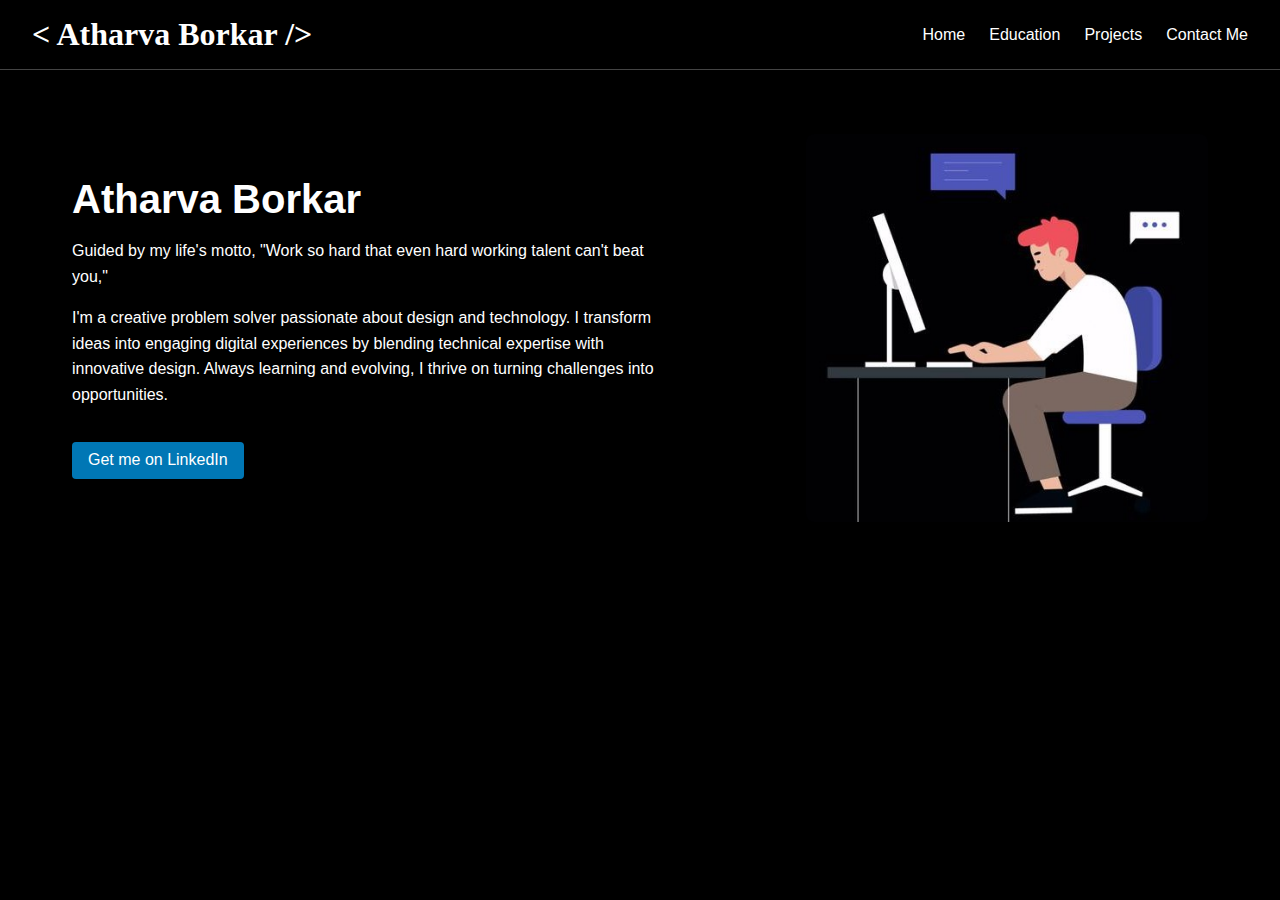
<file: index.html>
<!DOCTYPE html>
<html lang="en">
<head>
  <meta charset="UTF-8" />
  <meta name="viewport" content="width=device-width, initial-scale=1.0"/>
  <title>Home - Atharva Borkar</title>
  <!-- Google Font: Montserrat -->
  <link href="https://fonts.googleapis.com/css2?family=Montserrat:wght@400;700&display=swap" rel="stylesheet">
  <!-- Your Common CSS -->
  <link rel="stylesheet" href="style.css" />
  <!-- Font Awesome for icons -->
  <link rel="stylesheet" href="https://cdnjs.cloudflare.com/ajax/libs/font-awesome/6.0.0-beta3/css/all.min.css" 
        integrity="sha512-Fo3rlrZj/k7ujTnHg4CGR2DhKNLfeF7p3I0d2R0f1bKpK2msZ8+1PoBzCrGZFRDJ3vuh4wzmx9iy5Z7eIQwQbg==" 
        crossorigin="anonymous" referrerpolicy="no-referrer" />
</head>
<body>
  <!-- Navigation Bar -->
<nav class="navbar">
  <div class="nav-brand">
    <span class="brand-name">&lt; Atharva Borkar /&gt;</span>
  </div>
  <ul class="nav-links">
    <li><a href="index.html">Home</a></li>
    <li><a href="education.html">Education</a></li>
    <li><a href="projects.html">Projects</a></li>
    <li><a href="contact.html">Contact Me</a></li>
  </ul>
</nav>
  
  <!-- Home Content -->
  <section class="hero fade-in" id="home">
    <div class="hero-content">
      <h1>Atharva Borkar</h1>
      <p>
        Guided by my life's motto, "Work so hard that even hard working talent can't beat you," 
      </p>
      <p>
        I'm a creative problem solver passionate about design and technology.
        I transform ideas into engaging digital experiences by blending technical expertise with innovative design.
        Always learning and evolving, I thrive on turning challenges into opportunities.
      </p>
      <div class="social-icons">
        <a href="https://www.linkedin.com/in/atharva-borkar-1a576523a/" target="_blank" class="icon" aria-label="LinkedIn">
          <i class="fab fa-linkedin-in"></i>
        </a>
        <a href="https://github.com/atharvaB" target="_blank" class="icon" aria-label="GitHub">
          <i class="fab fa-github"></i>
        </a>
        <a href="mailto:atharva@example.com" class="icon" aria-label="Email">
          <i class="fas fa-envelope"></i>
        </a>
        <a href="tel:+1234567890" class="icon" aria-label="Phone">
          <i class="fas fa-phone-alt"></i>
        </a>
      </div>
      <br />
      <a class="github-button" href="https://www.linkedin.com/in/atharva-borkar-1a576523a/" target="_blank">Get me on LinkedIn</a>
    </div>
    <div class="hero-image">
      <img src="static/hero.jpg" alt="Hero Illustration" />
    </div>
  </section>
</body>
</html>
</file>
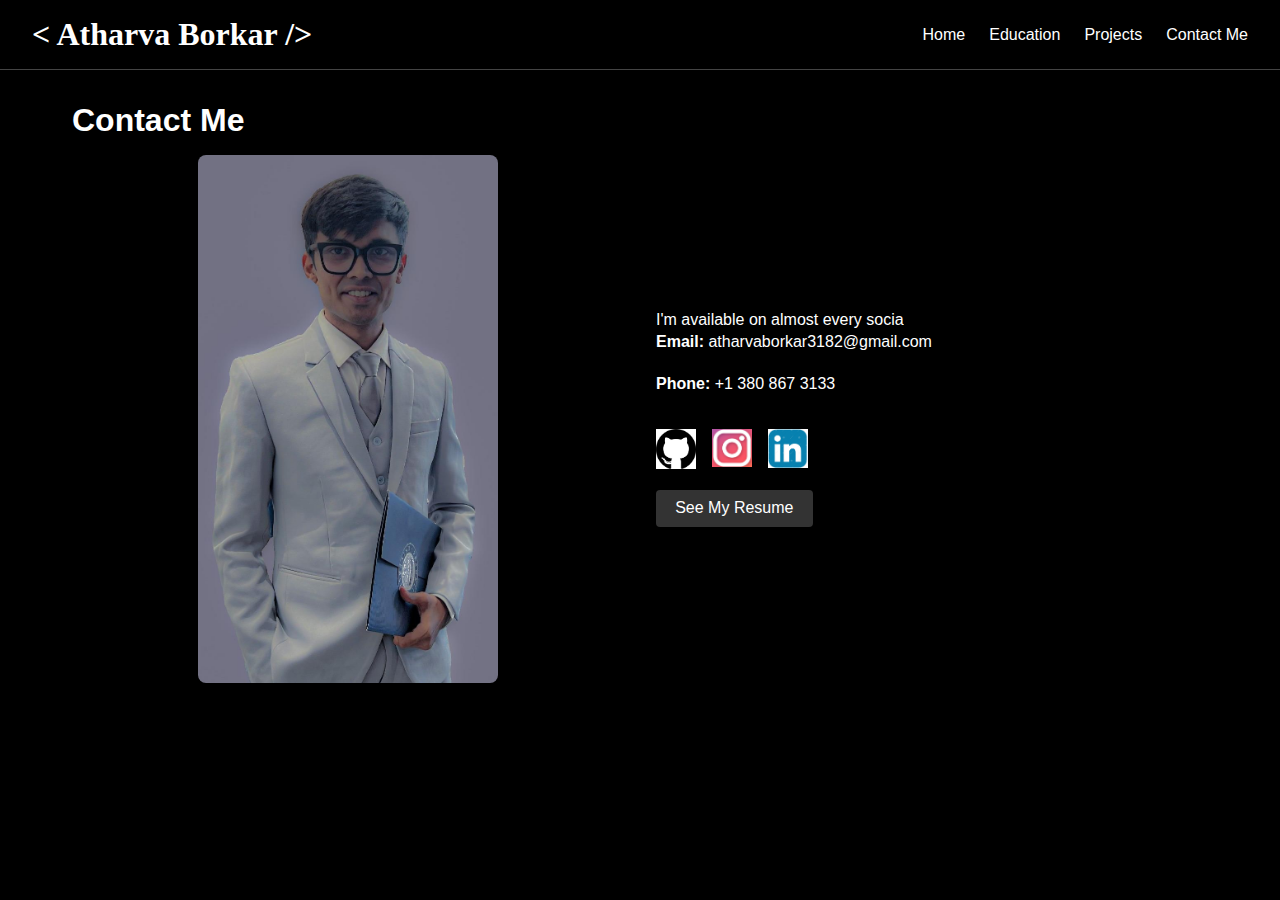
<file: contact.html>
<!DOCTYPE html>
<html lang="en">
<head>
  <meta charset="UTF-8" />
  <meta name="viewport" content="width=device-width, initial-scale=1.0"/>
  <title>Contact - Atharva Borkar</title>
  <link rel="stylesheet" href="style.css" />
  <!-- Font Awesome for icons -->
  <link rel="stylesheet" href="https://cdnjs.cloudflare.com/ajax/libs/font-awesome/6.0.0-beta3/css/all.min.css" 
        integrity="sha512-Fo3rlrZj/k7ujTnHg4CGR2DhKNLfeF7p3I0d2R0f1bKpK2msZ8+1PoBzCrGZFRDJ3vuh4wzmx9iy5Z7eIQwQbg==" 
        crossorigin="anonymous" referrerpolicy="no-referrer" />
</head>
<body>
  <!-- Navigation Bar -->
  <nav class="navbar">
    <div class="nav-brand">
      <span class="brand-name">&lt; Atharva Borkar /&gt;</span>
    </div>
    <ul class="nav-links">
      <li><a href="index.html">Home</a></li>
      <li><a href="education.html">Education</a></li>
      <li><a href="projects.html">Projects</a></li>
      <li><a href="contact.html">Contact Me</a></li>
    </ul>
  </nav>
  
  <!-- Contact Section -->
  <section class="contact fade-in" id="contact">
    <h2>Contact Me</h2>
    <div class="contact-container">
      <!-- Photo on the left -->
      <div class="contact-right">
        <img src="static/profile.jpg" alt="Your Photo">
      </div>
      <!-- Contact details on the right with typing animation -->
      <div class="contact-left">
        <!-- Container for typed paragraphs -->
        <div id="typing-text"></div>

        <!-- Email & Phone -->
        <p><strong>Email:</strong> <a href="mailto:atharvaborkar3182@gmail.com">atharvaborkar3182@gmail.com</a></p>
        <p><strong>Phone:</strong> <a href="tel:+13808673133">+1 380 867 3133</a></p>

        <!-- Social Icons -->
        <div class="contact-social-icons">
          <a href="https://www.linkedin.com/in/YOUR_LINKEDIN" target="_blank" aria-label="LinkedIn">
            <i class="fab fa-linkedin-in"></i>
          </a>
          <a href="https://github.com/YOUR_GITHUB" target="_blank" aria-label="GitHub">
            <i class="fab fa-github"></i>
          </a>
          <a href="mailto:yatharvaborkar3182@gmail.com" aria-label="Email">
            <i class="fas fa-envelope"></i>
          </a>
          <a href="tel:+1234567890" aria-label="Phone">
            <i class="fas fa-phone-alt"></i>
          </a>
        </div>
        <!--Logo to Social Media-->
        <div class="contact-social-icons">
          <a href="https://github.com/Invoker011" target="_blank" aria-label="GitHub">
            <img src="static/github-logo.png" alt="GitHub Logo" class="social-logo">
          </a>
          <a href="https://www.instagram.com/atharva_909090/" target="_blank" aria-label="Instagram">
            <img src="static/instagram-logo.png" alt="Instagram Logo" class="social-logo">
          </a>
          <a href="https://www.linkedin.com/in/atharva-borkar-1a576523a/" target="_blank" aria-label="LinkedIn">
            <img src="static/linkedin-logo.png" alt="LinkedIn Logo" class="social-logo">
          </a>
        </div>
        <!-- Resume Button -->
        <a href="static/resume.pdf" class="resume-button" target="_blank">See My Resume</a>
      </div>
    </div>
  </section>

  <!-- Typing Animation Script -->
  <script>
    document.addEventListener('DOMContentLoaded', function() {
      /* 
         We'll treat each paragraph as one string to type. 
         After each paragraph finishes typing, we'll add <br><br> to create a blank line.
      */
      const paragraphs = [
        "I'm available on almost every social media. Feel free to reach out, and I'll respond within 24 hours.",
        "I specialize in full-stack development, crafting seamless user experiences on the front end and building powerful, scalable back-end systems.",
        "Whether it's designing dynamic web applications or optimizing performance, I'm here to help."
      ];

      const target = document.getElementById('typing-text');
      let paragraphIndex = 0;   // which paragraph we're typing
      let charIndex = 0;        // which character in the paragraph
      const typingSpeed = 20;   // ms per character
      const paragraphPause = 500; // pause before typing the next paragraph (in ms)

      function typeParagraph() {
        const currentParagraph = paragraphs[paragraphIndex];
        
        if (charIndex < currentParagraph.length) {
          // Type next character
          target.innerHTML += currentParagraph.charAt(charIndex);
          charIndex++;
          setTimeout(typeParagraph, typingSpeed);
        } else {
          // Paragraph finished; add a blank line (<br><br>)
          target.innerHTML += "<br><br>";

          paragraphIndex++;
          charIndex = 0;

          // If there are more paragraphs to type, wait a bit, then type next
          if (paragraphIndex < paragraphs.length) {
            setTimeout(typeParagraph, paragraphPause);
          }
        }
      }

      // Start typing the first paragraph
      typeParagraph();
    });
  </script>
</body>
</html>
</file>
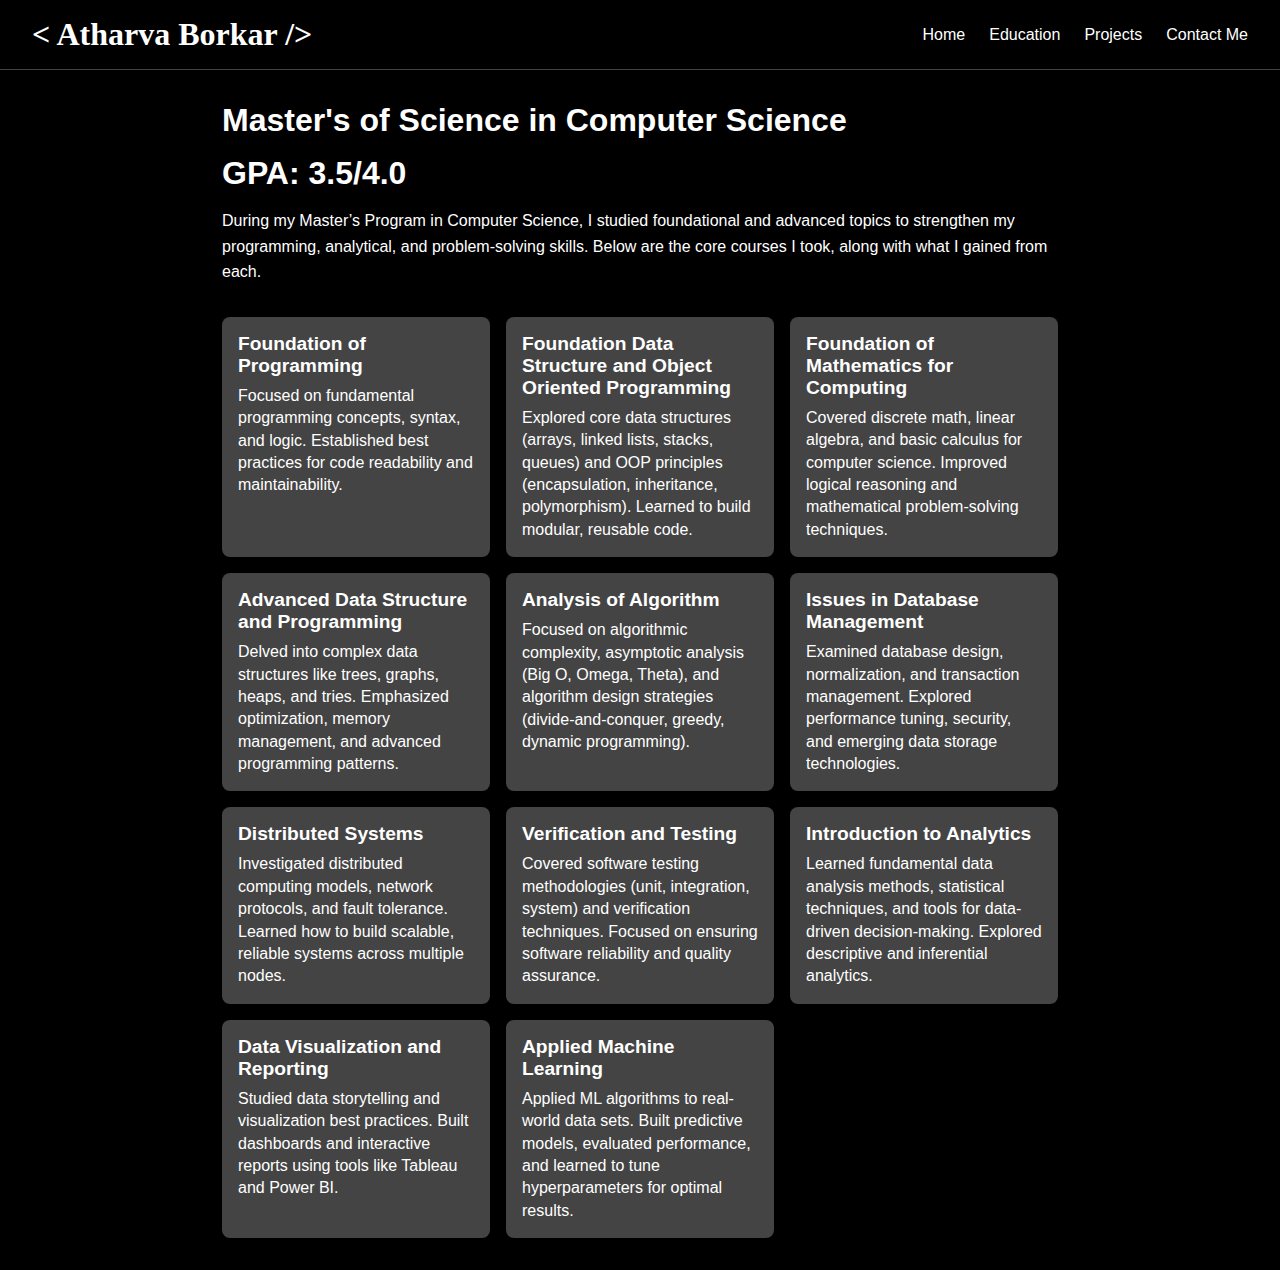
<file: education.html>
<!DOCTYPE html>
<html lang="en">
<head>
  <meta charset="UTF-8" />
  <meta name="viewport" content="width=device-width, initial-scale=1.0"/>
  <title>Education - Atharva Borkar</title>
  <link rel="stylesheet" href="style.css" />
  <!-- Font Awesome for icons -->
  <link
    rel="stylesheet"
    href="https://cdnjs.cloudflare.com/ajax/libs/font-awesome/6.0.0-beta3/css/all.min.css"
    integrity="sha512-Fo3rlrZj/k7ujTnHg4CGR2DhKNLfeF7p3I0d2R0f1bKpK2msZ8+1PoBzCrGZFRDJ3vuh4wzmx9iy5Z7eIQwQbg=="
    crossorigin="anonymous"
    referrerpolicy="no-referrer"
  />
</head>
<body>
  <!-- Navigation Bar -->
  <nav class="navbar">
    <div class="nav-brand">
      <span class="brand-name">&lt; Atharva Borkar /&gt;</span>
    </div>
    <ul class="nav-links">
      <li><a href="index.html">Home</a></li>
      <li><a href="education.html">Education</a></li>
      <li><a href="projects.html">Projects</a></li>
      <li><a href="contact.html">Contact Me</a></li>
    </ul>
  </nav>
  
  <!-- Education Content -->
  <section class="education fade-in" id="education">
    <h2>Master's of Science in Computer Science</h2>
    <h2>GPA: 3.5/4.0</h2>
    <div class="education-details">
      <p>
        During my Master’s Program in Computer Science, I studied foundational and advanced topics 
        to strengthen my programming, analytical, and problem-solving skills. 
        Below are the core courses I took, along with what I gained from each.
      </p>
    </div>

    <!-- Courses Section -->
    <div class="course-grid">
      <!-- Course Card 1 -->
      <div class="course-card">
        <h3>Foundation of Programming</h3>
        <p>
          Focused on fundamental programming concepts, syntax, and logic. 
          Established best practices for code readability and maintainability.
        </p>
      </div>

      <!-- Course Card 2 -->
      <div class="course-card">
        <h3>Foundation Data Structure and Object Oriented Programming</h3>
        <p>
          Explored core data structures (arrays, linked lists, stacks, queues) and 
          OOP principles (encapsulation, inheritance, polymorphism). 
          Learned to build modular, reusable code.
        </p>
      </div>

      <!-- Course Card 3 -->
      <div class="course-card">
        <h3>Foundation of Mathematics for Computing</h3>
        <p>
          Covered discrete math, linear algebra, and basic calculus for computer science. 
          Improved logical reasoning and mathematical problem-solving techniques.
        </p>
      </div>

      <!-- Course Card 4 -->
      <div class="course-card">
        <h3>Advanced Data Structure and Programming</h3>
        <p>
          Delved into complex data structures like trees, graphs, heaps, and tries. 
          Emphasized optimization, memory management, and advanced programming patterns.
        </p>
      </div>

      <!-- Course Card 5 -->
      <div class="course-card">
        <h3>Analysis of Algorithm</h3>
        <p>
          Focused on algorithmic complexity, asymptotic analysis (Big O, Omega, Theta), 
          and algorithm design strategies (divide-and-conquer, greedy, dynamic programming).
        </p>
      </div>

      <!-- Course Card 6 -->
      <div class="course-card">
        <h3>Issues in Database Management</h3>
        <p>
          Examined database design, normalization, and transaction management. 
          Explored performance tuning, security, and emerging data storage technologies.
        </p>
      </div>

      <!-- Course Card 7 -->
      <div class="course-card">
        <h3>Distributed Systems</h3>
        <p>
          Investigated distributed computing models, network protocols, and fault tolerance. 
          Learned how to build scalable, reliable systems across multiple nodes.
        </p>
      </div>

      <!-- Course Card 8 -->
      <div class="course-card">
        <h3>Verification and Testing</h3>
        <p>
          Covered software testing methodologies (unit, integration, system) and verification 
          techniques. Focused on ensuring software reliability and quality assurance.
        </p>
      </div>

      <!-- Course Card 9 -->
      <div class="course-card">
        <h3>Introduction to Analytics</h3>
        <p>
          Learned fundamental data analysis methods, statistical techniques, 
          and tools for data-driven decision-making. Explored descriptive and inferential analytics.
        </p>
      </div>

      <!-- Course Card 10 -->
      <div class="course-card">
        <h3>Data Visualization and Reporting</h3>
        <p>
          Studied data storytelling and visualization best practices. 
          Built dashboards and interactive reports using tools like Tableau and Power BI.
        </p>
      </div>

      <!-- Course Card 11 -->
      <div class="course-card">
        <h3>Applied Machine Learning</h3>
        <p>
          Applied ML algorithms to real-world data sets. 
          Built predictive models, evaluated performance, and learned to tune hyperparameters for optimal results.
        </p>
      </div>
    </div>
  </section>
</body>
</html>
</file>
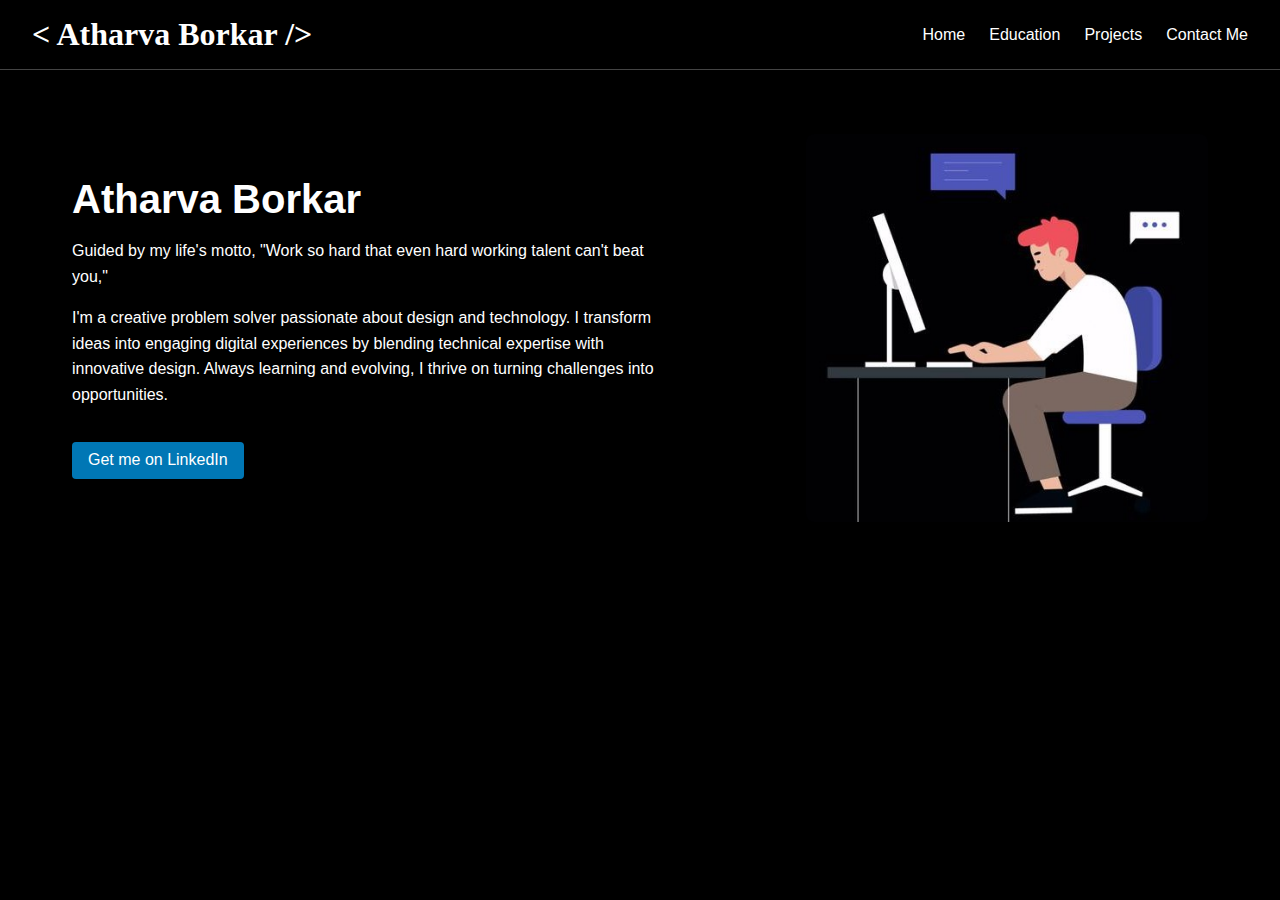
<file: home.html>
<!DOCTYPE html>
<html lang="en">
<head>
  <meta charset="UTF-8" />
  <meta name="viewport" content="width=device-width, initial-scale=1.0"/>
  <title>Home - Atharva Borkar</title>
  <!-- Google Font: Montserrat -->
  <link href="https://fonts.googleapis.com/css2?family=Montserrat:wght@400;700&display=swap" rel="stylesheet">
  <!-- Your Common CSS -->
  <link rel="stylesheet" href="style.css" />
  <!-- Font Awesome for icons -->
  <link rel="stylesheet" href="https://cdnjs.cloudflare.com/ajax/libs/font-awesome/6.0.0-beta3/css/all.min.css" 
        integrity="sha512-Fo3rlrZj/k7ujTnHg4CGR2DhKNLfeF7p3I0d2R0f1bKpK2msZ8+1PoBzCrGZFRDJ3vuh4wzmx9iy5Z7eIQwQbg==" 
        crossorigin="anonymous" referrerpolicy="no-referrer" />
</head>
<body>
  <!-- Navigation Bar -->
<nav class="navbar">
  <div class="nav-brand">
    <span class="brand-name">&lt; Atharva Borkar /&gt;</span>
  </div>
  <ul class="nav-links">
    <li><a href="home.html">Home</a></li>
    <li><a href="education.html">Education</a></li>
    <li><a href="projects.html">Projects</a></li>
    <li><a href="contact.html">Contact Me</a></li>
  </ul>
</nav>
  
  <!-- Home Content -->
  <section class="hero fade-in" id="home">
    <div class="hero-content">
      <h1>Atharva Borkar</h1>
      <p>
        Guided by my life's motto, "Work so hard that even hard working talent can't beat you," 
      </p>
      <p>
        I'm a creative problem solver passionate about design and technology.
        I transform ideas into engaging digital experiences by blending technical expertise with innovative design.
        Always learning and evolving, I thrive on turning challenges into opportunities.
      </p>
      <div class="social-icons">
        <a href="https://www.linkedin.com/in/atharva-borkar" target="_blank" class="icon" aria-label="LinkedIn">
          <i class="fab fa-linkedin-in"></i>
        </a>
        <a href="https://github.com/atharvaB" target="_blank" class="icon" aria-label="GitHub">
          <i class="fab fa-github"></i>
        </a>
        <a href="mailto:atharva@example.com" class="icon" aria-label="Email">
          <i class="fas fa-envelope"></i>
        </a>
        <a href="tel:+1234567890" class="icon" aria-label="Phone">
          <i class="fas fa-phone-alt"></i>
        </a>
      </div>
      <br />
      <a class="github-button" href="https://www.linkedin.com/in/atharva-borkar" target="_blank">Get me on LinkedIn</a>
    </div>
    <div class="hero-image">
      <img src="static/hero.jpg" alt="Hero Illustration" />
    </div>
  </section>
</body>
</html>
</file>
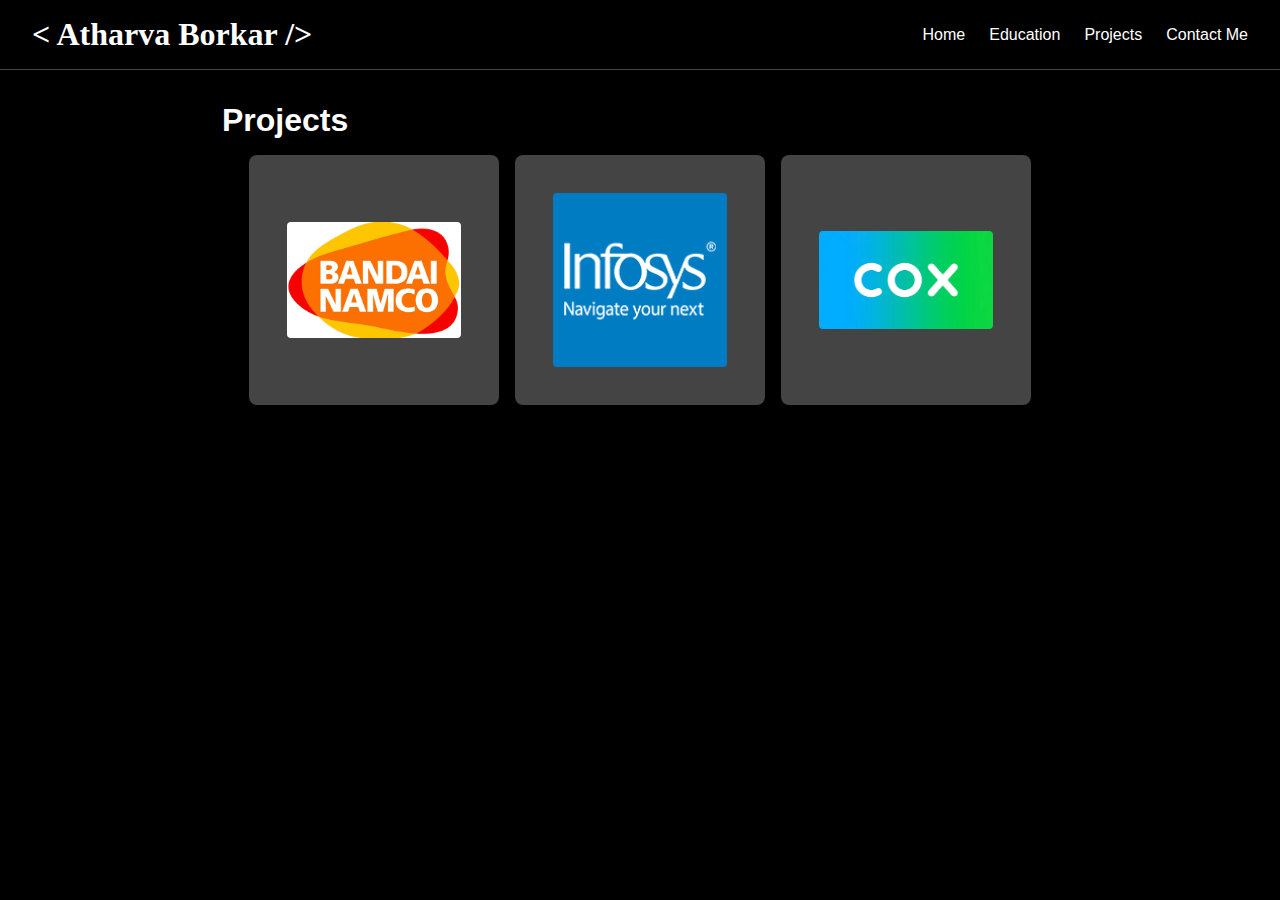
<file: projects.html>
<!DOCTYPE html>
<html lang="en">
<head>
  <meta charset="UTF-8" />
  <meta name="viewport" content="width=device-width, initial-scale=1.0"/>
  <title>Projects - Atharva Borkar</title>
  <link rel="stylesheet" href="style.css" />
  <!-- Font Awesome for icons -->
  <link rel="stylesheet" href="https://cdnjs.cloudflare.com/ajax/libs/font-awesome/6.0.0-beta3/css/all.min.css" 
        integrity="sha512-Fo3rlrZj/k7ujTnHg4CGR2DhKNLfeF7p3I0d2R0f1bKpK2msZ8+1PoBzCrGZFRDJ3vuh4wzmx9iy5Z7eIQwQbg==" 
        crossorigin="anonymous" referrerpolicy="no-referrer" />
</head>
<body>
  <!-- Navigation Bar -->
  <nav class="navbar">
    <div class="nav-brand">
      <span class="brand-name">&lt; Atharva Borkar /&gt;</span>
    </div>
    <ul class="nav-links">
      <li><a href="home.html">Home</a></li>
      <li><a href="education.html">Education</a></li>
      <li><a href="projects.html">Projects</a></li>
      <li><a href="contact.html">Contact Me</a></li>
    </ul>
  </nav>
  
  <!-- Projects Content -->
  <section class="projects fade-in" id="projects">
    <h2>Projects</h2>
    <div class="project-card-container">
      <!-- Project Card 1: Bandai Namko -->
      <div class="project-card" id="cardBandai">
        <img src="static/bandai-logo.jpg" alt="Bandai Namko Logo" class="project-logo" />
        <div class="overlay" id="overlayBandai"></div>
      </div>
      <!-- Project Card 2: Infosys -->
      <div class="project-card" id="cardInfosys">
        <img src="static/infosys-logo.jpg" alt="Infosys Logo" class="project-logo" />
        <div class="overlay" id="overlayInfosys"></div>
      </div>
      <!-- Project Card 3: COX Communication -->
      <div class="project-card" id="cardCox">
        <img src="static/cox-logo.jpg" alt="COX Communication Logo" class="project-logo" />
        <div class="overlay" id="overlayCox"></div>
      </div>
    </div>
  </section>

  <!-- Modals for Projects -->
  <!-- Modal for Bandai Namko -->
<div id="modalBandai" class="modal">
  <div class="modal-content">
    <span class="close" id="closeModalBandai">&times;</span>
    <h3>Bandai Namko</h3>
    <br>
    <p><strong>Role:</strong> Software Test Engineer</p>
    <br>
    <p><strong>Project:</strong> Dragon Ball Z</p>
    <br>
    <p>>>Designed and executed comprehensive test cases to validate game functionality, performance, and user experience.</p>
    <p>>>Tracked and managed the bug life cycle, ensuring timely identification, documentation, and resolution of issues.</p>
    <p>>>Developed automation scripts to streamline repetitive test scenarios, enhancing efficiency and accuracy.</p>
    <p>>>Collaborated with developers and QA teams to ensure seamless integration and high-quality software releases.</p>
    <br>
    <p><strong>Skills Gained:</strong> Software Test Life Cycle, Software Development Life Cycle, Java Selenium, JUnit, Automation and Manual testing.</p>
  </div>
</div>

  <div id="modalInfosys" class="modal">
    <div class="modal-content">
      <span class="close" id="closeModalInfosys">&times;</span>
      <h3>Infosys</h3>
      <br>
      <p><strong>Role:</strong> Systems Engineer</p>
      <br>
      <p>>>Developed and optimized automation scripts to streamline processes, reducing manual effort and improving efficiency.</p>
      <p>>>Worked on software enhancements and bug fixes, ensuring high performance and reliability of applications.</p>
      <p>>>Collaborated with cross-functional teams to analyze requirements and deliver scalable software solutions.</p>
      <p>>>Gained hands-on experience with Java, Python, DBMS, and automation tools, contributing to various development and testing tasks.</p>
      <br>
      <p><Strong>Skills Gained:</Strong>Java Selenium, Python, Back End Development, Machine Learning, Automation Testing</p>
    </div>
  </div>
  <div id="modalCox" class="modal">
    <div class="modal-content">
      <span class="close" id="closeModalCox">&times;</span>
      <h3>COX Communication</h3>
      <br>
        <p><strong>Role:</strong>Technical Analyst</p>
      <br>
       <p>>>Developed a Test Data Management (TDM) tool to automate and streamline the test data generation process.</p>
        <p>>>Designed and implemented automation scripts, significantly reducing manual effort and improving data accuracy.</p>
        <p>>>Optimized the test data provisioning workflow, enabling testers to efficiently validate accounts and execute test cases.</p>
        <p>>>Collaborated with QA teams to ensure seamless integration, enhancing the overall testing and validation process.</p>
      <br>
        <p><strong>Skills Gained: </strong> Test Data Management, Automation Scripting, Process Optimization and Workflow Optimization,
        Agile and Software Testing Practices</p>
    </div>
  </div>
  <script src="script.js"></script>
</body>
</html>
</file>
<file: style.css>
/* Global Styles */
* {
  margin: 0;
  padding: 0;
  box-sizing: border-box;
  font-family: "Helvetica Neue", Arial, sans-serif;
}

/* Fade In Animation */
.fade-in {
  animation: fadeIn 1s ease-in;
}
@keyframes fadeIn {
  from { opacity: 0; }
  to { opacity: 1; }
}

/* Page Background and Text */
body {
  background-color: #000;
  color: #fff;
}

/* Navbar */
.navbar {
  display: flex;
  justify-content: space-between;
  align-items: center;
  padding: 1rem 2rem;
  background-color: #000;
  border-bottom: 1px solid #444;
}
.nav-brand {
  font-size: 1.5rem;
  font-weight: bold;
  color: #fff;
}
.nav-brand .brand-name {
  font-family: "Brush Script MT", cursive;
  font-size: 2rem;
}
.nav-links {
  list-style: none;
  display: flex;
  gap: 1.5rem;
}
.nav-links li a {
  text-decoration: none;
  color: #fff;
  font-weight: 500;
  transition: color 0.3s;
}
.nav-links li a:hover {
  color: #007bff;
}

/* Hero Section */
.hero {
  display: flex;
  flex-wrap: wrap;
  justify-content: space-between;
  align-items: center;
  padding: 4rem 2rem;
  gap: 2rem;
  max-width: 1200px;
  margin: 0 auto;
}
.hero-content {
  flex: 1 1 400px;
}
.hero-content h1 {
  font-size: 2.5rem;
  margin-bottom: 1rem;
  color: #fff;
}
.hero-content p {
  line-height: 1.6;
  margin-bottom: 1rem;
  color: #fff;
}
.social-icons {
  display: flex;
  gap: 1rem;
}
.icon {
  font-size: 1.2rem;
  color: #fff;
  transition: color 0.3s;
}
.icon:hover {
  color: #007bff;
}
.github-button {
  display: inline-block;
  background-color: #0077b5;
  color: #fff;
  padding: 0.6rem 1rem;
  text-decoration: none;
  border-radius: 4px;
  transition: background-color 0.3s;
}
.github-button:hover {
  background-color: #005582;
}
.hero-image {
  flex: 1 1 300px;
  display: flex;
  justify-content: flex-end;
  align-items: center;
}
.hero-image img {
  max-width: 80%;
  height: auto;
  border-radius: 8px;
}

/* Education Section */
.education {
  max-width: 900px;
  margin: 0 auto;
  padding: 2rem;
}
.education h2 {
  font-size: 2rem;
  margin-bottom: 1rem;
  color: #fff;
}
.education-details {
  margin-bottom: 2rem;
  line-height: 1.6;
}

/* Course Grid & Cards */
.course-grid {
  display: grid;
  grid-template-columns: repeat(auto-fill, minmax(250px, 1fr));
  gap: 1rem;
}
.course-card {
  background-color: #444;  /* Dark grey */
  padding: 1rem;
  border-radius: 8px;
  color: #fff;
  box-shadow: 0 0 5px rgba(0,0,0,0.3);
  transition: transform 0.3s ease, box-shadow 0.3s ease;
  position: relative;
}
.course-card:hover {
  transform: scale(1.05);
  z-index: 10;
  box-shadow: 0 8px 16px rgba(0,0,0,0.5);
}
.course-card h3 {
  margin-bottom: 0.5rem;
  font-size: 1.2rem;
}
.course-card p {
  line-height: 1.4;
}



/* Projects Section */
.projects {
  max-width: 900px;
  margin: 0 auto;
  padding: 2rem;
}
.projects h2 {
  font-size: 2rem;
  margin-bottom: 1rem;
  color: #fff;
}
.project-card-container {
  display: flex;
  flex-wrap: wrap;
  gap: 1rem;
  justify-content: center;
}
.project-card {
  width: 250px;
  height: 250px;
  background-color: #444;
  padding: 1rem;
  border-radius: 8px;
  cursor: pointer;
  position: relative;
  overflow: hidden;
  transition: box-shadow 0.3s;
  display: flex;
  align-items: center;
  justify-content: center;
  color: #fff;
}
.project-card:hover {
  box-shadow: 0 0 10px rgba(0,0,0,0.3);
}
.project-logo {
  width: 80%;
  height: auto;
  border-radius: 4px;
}
.overlay {
  position: absolute;
  top: 0;
  left: 0;
  width: 100%;
  height: 100%;
  background: rgba(0,0,0,0.5);
  opacity: 0;
  transition: opacity 0.3s ease;
}
.project-card:hover .overlay {
  opacity: 1;
}

/* Modal */
.modal {
  display: none;
  position: fixed;
  z-index: 999; 
  left: 0;
  top: 0;
  width: 100%;
  height: 100%; 
  overflow: auto; 
  background-color: rgba(0, 0, 0, 0.5);
}
.modal-content {
  background-color: #333;
  color: #fff;
  margin: 10% auto;
  padding: 2rem;
  border-radius: 8px;
  width: 80%;
  max-width: 600px;
  position: relative;
}
.close {
  color: #fff;
  font-size: 24px;
  font-weight: bold;
  position: absolute;
  top: 1rem;
  right: 1rem;
  cursor: pointer;
}

/* Contact Section */
.contact {
  max-width: 1200px;
  margin: 0 auto;
  padding: 2rem;
}
.contact h2 {
  font-size: 2rem;
  margin-bottom: 1rem;
  color: #fff;
}
.contact-container {
  display: flex;
  flex-wrap: wrap;
  gap: 2rem;
  align-items: center;
  justify-content: space-between;
}
.contact-right {
  flex: 1;
  display: flex;
  justify-content: center;
  align-items: center;
}
.contact-right img {
  max-width: 300px;
  width: 100%;
  height: auto;
  border-radius: 8px;
  object-fit: cover;
}
.contact-left {
  flex: 1;
}
.contact-left p {
  margin-bottom: 1rem;
  line-height: 1.6;
}
.contact-left a {
  text-decoration: none;
  color: #fff;
}
.contact-social-icons {
  display: flex;
  gap: 1rem;
  margin: 1rem 0;
}
.contact-social-icons a {
  font-size: 1.2rem;
  color: #fff;
  transition: color 0.3s;
}
.contact-social-icons a:hover {
  color: #007bff;
}
.resume-button {
  display: inline-block;
  background-color: #333;
  color: #fff;
  padding: 0.6rem 1.2rem;
  border-radius: 4px;
  text-decoration: none;
  transition: background-color 0.3s;
}
.contact-social-icons {
  display: flex;
  gap: 1rem;
  margin: 1rem 0;
}

.social-logo {
  width: 40px; /* adjust as needed */
  height: auto;
}


.resume-button:hover {
  background-color: #555;
}

/* Footer */
.footer {
  text-align: center;
  padding: 1rem;
  background-color: #000;
  border-top: 1px solid #444;
  color: #fff;
}

/* Responsive Adjustments */
@media screen and (max-width: 768px) {
  .hero {
    justify-content: center;
  }
  .hero-content,
  .hero-image {
    flex: 1 1 100%;
    text-align: center;
    justify-content: center;
  }
  .hero-image img {
    max-width: 60%;
  }
  .contact-container {
    flex-direction: column;
    align-items: flex-start;
  }
  .contact-right {
    margin-top: 1.5rem;
  }
}

/* Additional Animations for Contact Page */

/* Keyframes for fading in text lines */
@keyframes fadeInLine {
  from {
    opacity: 0;
    transform: translateY(20px);
  }
  to {
    opacity: 1;
    transform: translateY(0);
  }
}
.fade-in-line {
  opacity: 0; /* Start hidden */
  animation: fadeInLine 1s forwards;
}

/* Delay for each contact paragraph */
.contact-left p.fade-in-line:nth-of-type(1) {
  animation-delay: 0.5s;
}
.contact-left p.fade-in-line:nth-of-type(2) {
  animation-delay: 1s;
}
.contact-left p.fade-in-line:nth-of-type(3) {
  animation-delay: 1.5s;
}

/* Keyframes for profile picture fade in */
@keyframes fadeInPic {
  from {
    opacity: 0;
    transform: scale(0.95);
  }
  to {
    opacity: 1;
    transform: scale(1);
  }
}
.fade-in-pic {
  opacity: 0;
  animation: fadeInPic 1s forwards;
  animation-delay: 0.5s;
}
</file>
